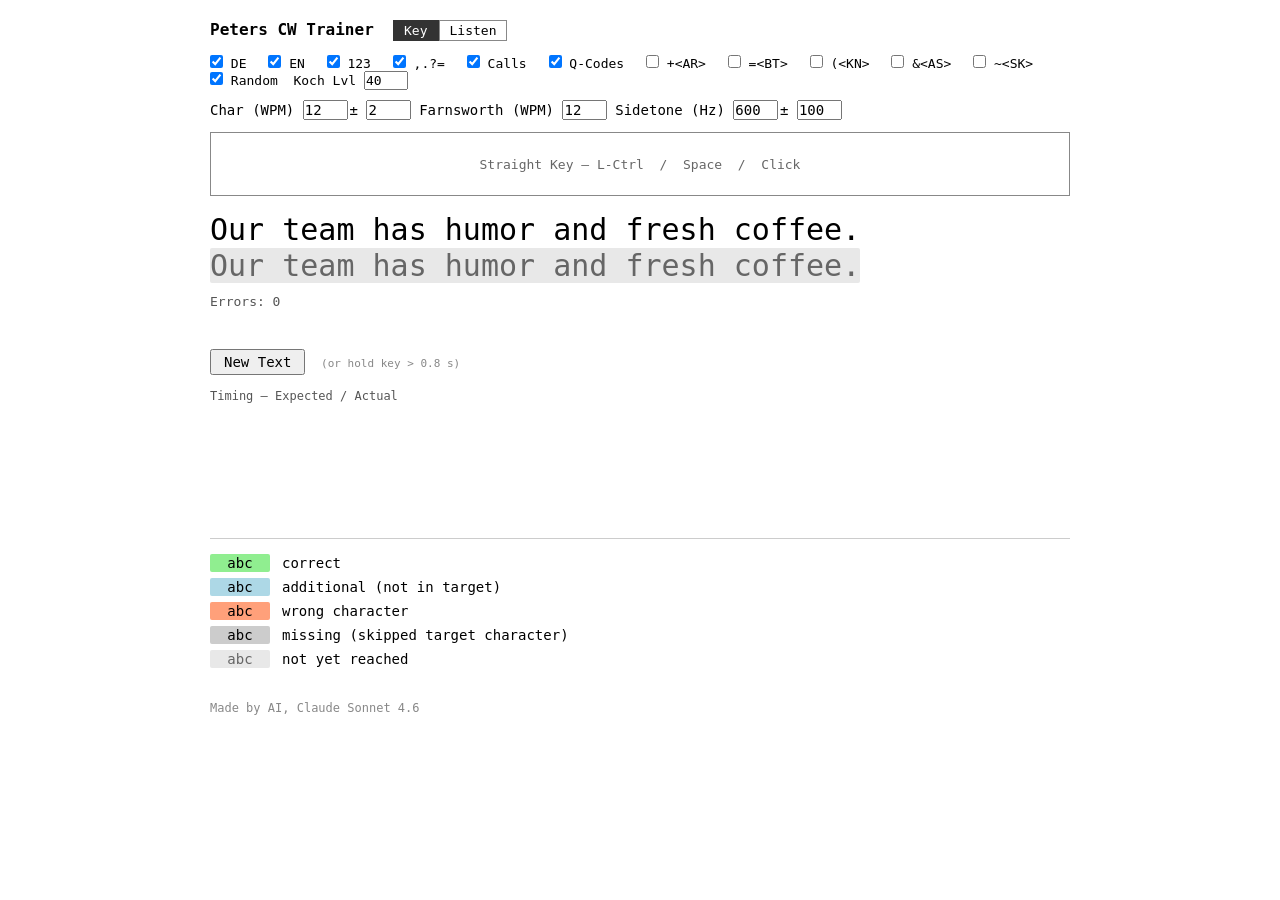
<file: index.html>
<!DOCTYPE html>
<html lang="en">
<head>
<meta charset="UTF-8">
<meta name="viewport" content="width=device-width, initial-scale=1">
<title>Peters CW Trainer</title>
<link rel="stylesheet" href="cw_trainer.css">
</head>
<body>

<h1>Peters CW Trainer &nbsp;<button class="mode-btn active" id="btn-mode-key"    onclick="setMode('key')">Key</button><button class="mode-btn" id="btn-mode-listen" onclick="setMode('listen')">Listen</button></h1>

<div id="cat-filter">
  <label><input type="checkbox" id="cat-de"    checked> DE</label>
  <label><input type="checkbox" id="cat-en"    checked> EN</label>
  <label><input type="checkbox" id="cat-num"   checked> 123</label>
  <label><input type="checkbox" id="cat-punct" checked> ,.?=</label>
  <label><input type="checkbox" id="cat-call"  checked> Calls</label>
  <label><input type="checkbox" id="cat-qcode" checked> Q-Codes</label>
  <label><span title="end of transmission (.-.-.)" ><input type="checkbox" id="ps-ar"> +&lt;AR&gt;</span></label>
  <label><span title="separator / new section (-...-)"><input type="checkbox" id="ps-bt"> =&lt;BT&gt;</span></label>
  <label><span title="go ahead, specific station only (-.--.)" ><input type="checkbox" id="ps-kn"> (&lt;KN&gt;</span></label>
  <label><span title="wait / stand by (.-...)"><input type="checkbox" id="ps-as"> &amp;&lt;AS&gt;</span></label>
  <label><span title="end of contact (..-.-.)"><input type="checkbox" id="ps-sk"> ~&lt;SK&gt;</span></label>
  <label><input type="checkbox" id="cat-rand"  checked> Random &nbsp;Koch Lvl <input type="number" id="kochLevel" value="40" min="2" max="48" style="width:44px;font-family:monospace;font-size:13px;"></label>
</div>

<div class="settings">
  <span class="pair">
    <label>Char (WPM) <input type="number" id="charWpm"   value="12" min="5" max="60"></label>
    <label>± <input type="number" id="charVariation" value="2" min="0" max="20"></label>
  </span>
  <label>Farnsworth (WPM) <input type="number" id="farnsWpm"  value="12" min="5" max="60"></label>
  <span class="pair">
    <label>Sidetone (Hz) <input type="number" id="sidetoneHz" value="600" min="200" max="1200"></label>
    <label>± <input type="number" id="sidetoneVariation" value="100" min="0" max="500"></label>
  </span>
</div>

<div id="key-area" tabindex="0">Straight Key &mdash; L-Ctrl &nbsp;/&nbsp; Space &nbsp;/&nbsp; Click</div>

<div id="listen-controls" style="display:none">
  <button id="listenPlayBtn" style="margin-top:0">&#9654; Play</button>
  <button id="listenStopBtn" style="display:none;margin-top:0;margin-left:6px">&#9646;&#9646; Stop</button>
  <button id="listenReplayBtn" style="display:none;margin-top:0;margin-left:6px">&#8635; Replay</button>
  <input type="text" id="listen-input" placeholder="type what you heard…"
         autocomplete="off" autocorrect="off" autocapitalize="off" spellcheck="false">
  <button id="listenCheckBtn" style="display:none">Check</button>
</div>

<div id="diff-area">
  <div id="diff-soll"></div>
  <div id="diff-ist"></div>
</div>
<div id="stats">Fehler: 0</div>
<div id="bravo"></div>
<button id="newTextBtn">New Text</button>
<span id="hint-key"    style="font-size:11px;color:#888;margin-left:6px;">(or hold key &gt; 0.8 s)</span>
<span id="hint-listen" style="font-size:11px;color:#888;margin-left:6px;display:none">(Enter: Play &rarr; Check &rarr; Next)</span>

<div id="chart-wrap">
  <div id="chart-label">Timing &mdash; Expected / Actual</div>
  <canvas id="timingChart" height="62"></canvas>
  <div id="wpm-result"></div>
  <div id="session-stats"></div>
</div>

<script src="data.js"></script>
<script src="callsign.js"></script>
<script src="diff.js"></script>
<script src="render.js"></script>
<script src="audio.js"></script>
<script src="app.js"></script>

<div class="legend">
  <table>
    <tr>
      <td><span class="swatch ✓">abc</span></td>
      <td>correct</td>
    </tr>
    <tr>
      <td><span class="swatch ⊕">abc</span></td>
      <td>additional (not in target)</td>
    </tr>
    <tr>
      <td><span class="swatch ✗">abc</span></td>
      <td>wrong character</td>
    </tr>
    <tr>
      <td><span class="swatch ○">abc</span></td>
      <td>missing (skipped target character)</td>
    </tr>
    <tr>
      <td><span class="swatch …">abc</span></td>
      <td>not yet reached</td>
    </tr>
  </table>
</div>

<p style="margin-top:30px; font-size:12px; color:#888;">Made by AI, Claude Sonnet 4.6</p>
</body>
</html>
</file>
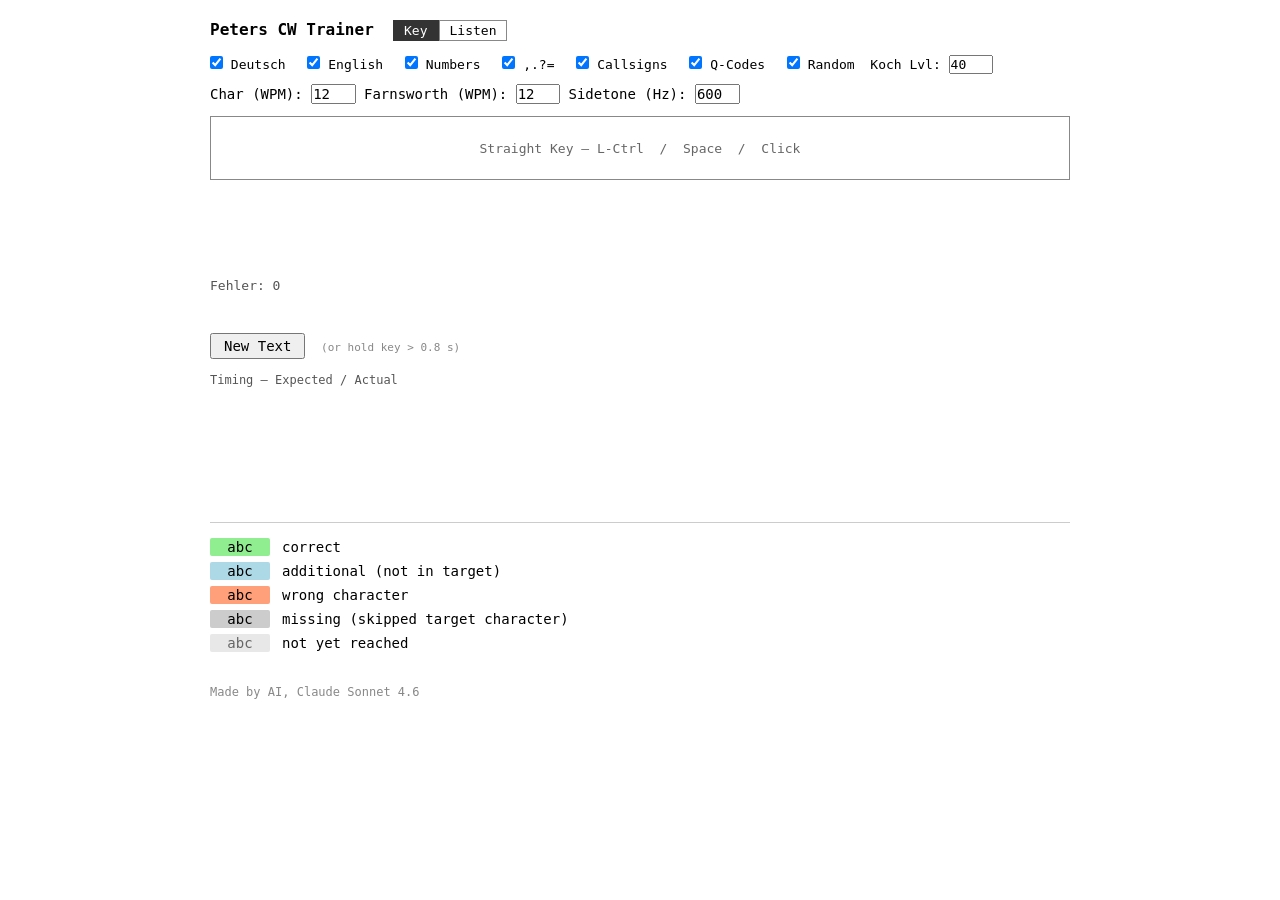
<file: cw_trainer.html>
<!DOCTYPE html>
<html lang="en">
<head>
<meta charset="UTF-8">
<meta name="viewport" content="width=device-width, initial-scale=1">
<title>Peters CW Trainer</title>
<link rel="stylesheet" href="cw_trainer.css">
</head>
<body>

<h1>Peters CW Trainer &nbsp;<button class="mode-btn active" id="btn-mode-key"    onclick="setMode('key')">Key</button><button class="mode-btn" id="btn-mode-listen" onclick="setMode('listen')">Listen</button></h1>

<div id="cat-filter">
  <label><input type="checkbox" id="cat-de"    checked> Deutsch</label>
  <label><input type="checkbox" id="cat-en"    checked> English</label>
  <label><input type="checkbox" id="cat-num"   checked> Numbers</label>
  <label><input type="checkbox" id="cat-punct" checked> ,.?=</label>
  <label><input type="checkbox" id="cat-call"  checked> Callsigns</label>
  <label><input type="checkbox" id="cat-qcode" checked> Q-Codes</label>
  <label><input type="checkbox" id="cat-rand"  checked> Random &nbsp;Koch Lvl: <input type="number" id="kochLevel" value="40" min="2" max="48" style="width:44px;font-family:monospace;font-size:13px;"></label>
</div>

<div class="settings">
  <label>Char (WPM): <input type="number" id="charWpm"   value="12" min="5" max="60"></label>
  <label>Farnsworth (WPM): <input type="number" id="farnsWpm"  value="12" min="5" max="60"></label>
  <label>Sidetone (Hz): <input type="number" id="sidetoneHz" value="600" min="200" max="1200"></label>
</div>

<div id="key-area" tabindex="0">Straight Key &mdash; L-Ctrl &nbsp;/&nbsp; Space &nbsp;/&nbsp; Click</div>

<div id="listen-controls" style="display:none">
  <button id="listenPlayBtn" style="margin-top:0">&#9654; Play</button>
  <button id="listenStopBtn" style="display:none;margin-top:0;margin-left:6px">&#9646;&#9646; Stop</button>
  <button id="listenReplayBtn" style="display:none;margin-top:0;margin-left:6px">&#8635; Replay</button>
  <input type="text" id="listen-input" placeholder="type what you heard…"
         autocomplete="off" autocorrect="off" autocapitalize="off" spellcheck="false">
  <button id="listenCheckBtn" style="display:none">Check</button>
</div>

<div id="diff-area">
  <div id="diff-soll"></div>
  <div id="diff-ist"></div>
</div>
<div id="stats">Fehler: 0</div>
<div id="bravo"></div>
<button id="newTextBtn">New Text</button>
<span id="hint-key"    style="font-size:11px;color:#888;margin-left:6px;">(or hold key &gt; 0.8 s)</span>
<span id="hint-listen" style="font-size:11px;color:#888;margin-left:6px;display:none">(Enter: Play &rarr; Check &rarr; Next)</span>

<div id="chart-wrap">
  <div id="chart-label">Timing &mdash; Expected / Actual</div>
  <canvas id="timingChart" height="62"></canvas>
  <div id="wpm-result"></div>
  <div id="session-stats"></div>
</div>

<script src="data.js"></script>
<script src="diff.js"></script>
<script src="render.js"></script>
<script src="audio.js"></script>
<script src="app.js"></script>

<div class="legend">
  <table>
    <tr>
      <td><span class="swatch ✓">abc</span></td>
      <td>correct</td>
    </tr>
    <tr>
      <td><span class="swatch ⊕">abc</span></td>
      <td>additional (not in target)</td>
    </tr>
    <tr>
      <td><span class="swatch ✗">abc</span></td>
      <td>wrong character</td>
    </tr>
    <tr>
      <td><span class="swatch ○">abc</span></td>
      <td>missing (skipped target character)</td>
    </tr>
    <tr>
      <td><span class="swatch …">abc</span></td>
      <td>not yet reached</td>
    </tr>
  </table>
</div>

<p style="margin-top:30px; font-size:12px; color:#888;">Made by AI, Claude Sonnet 4.6</p>
</body>
</html>
</file>
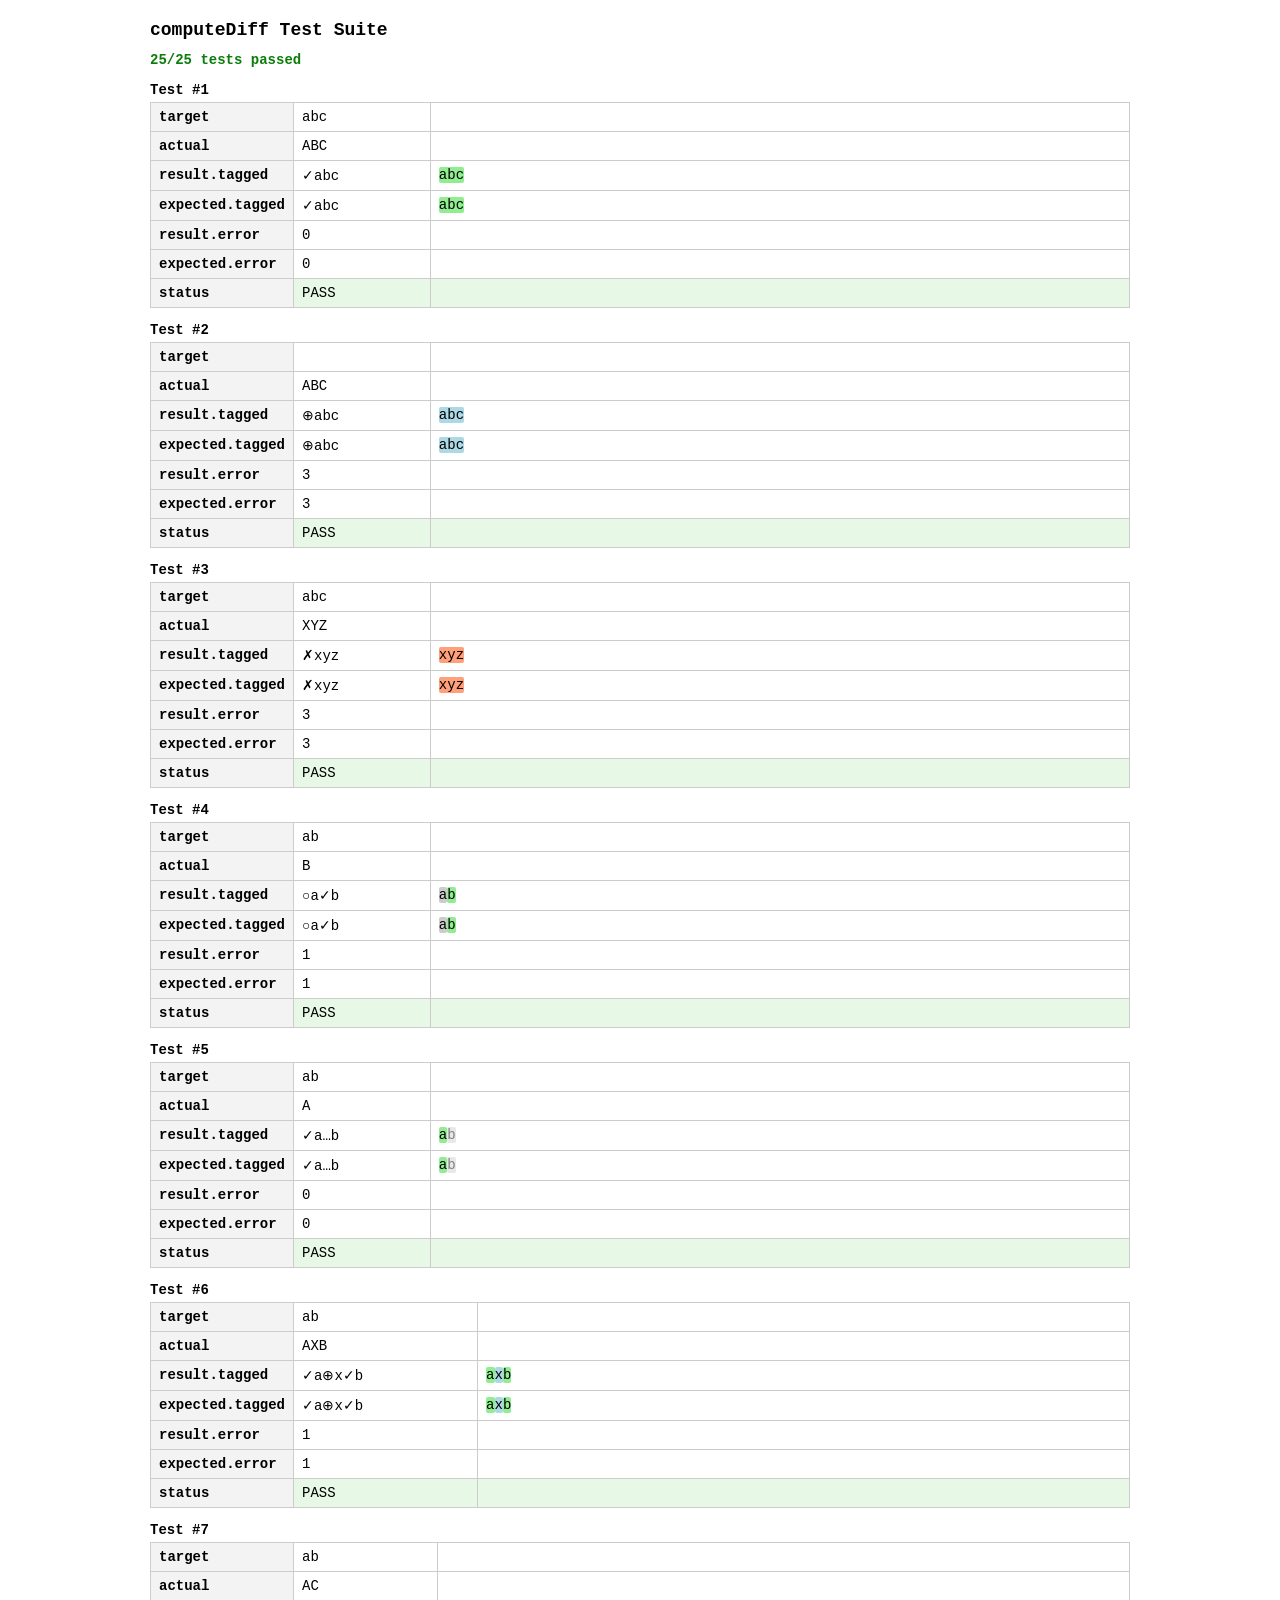
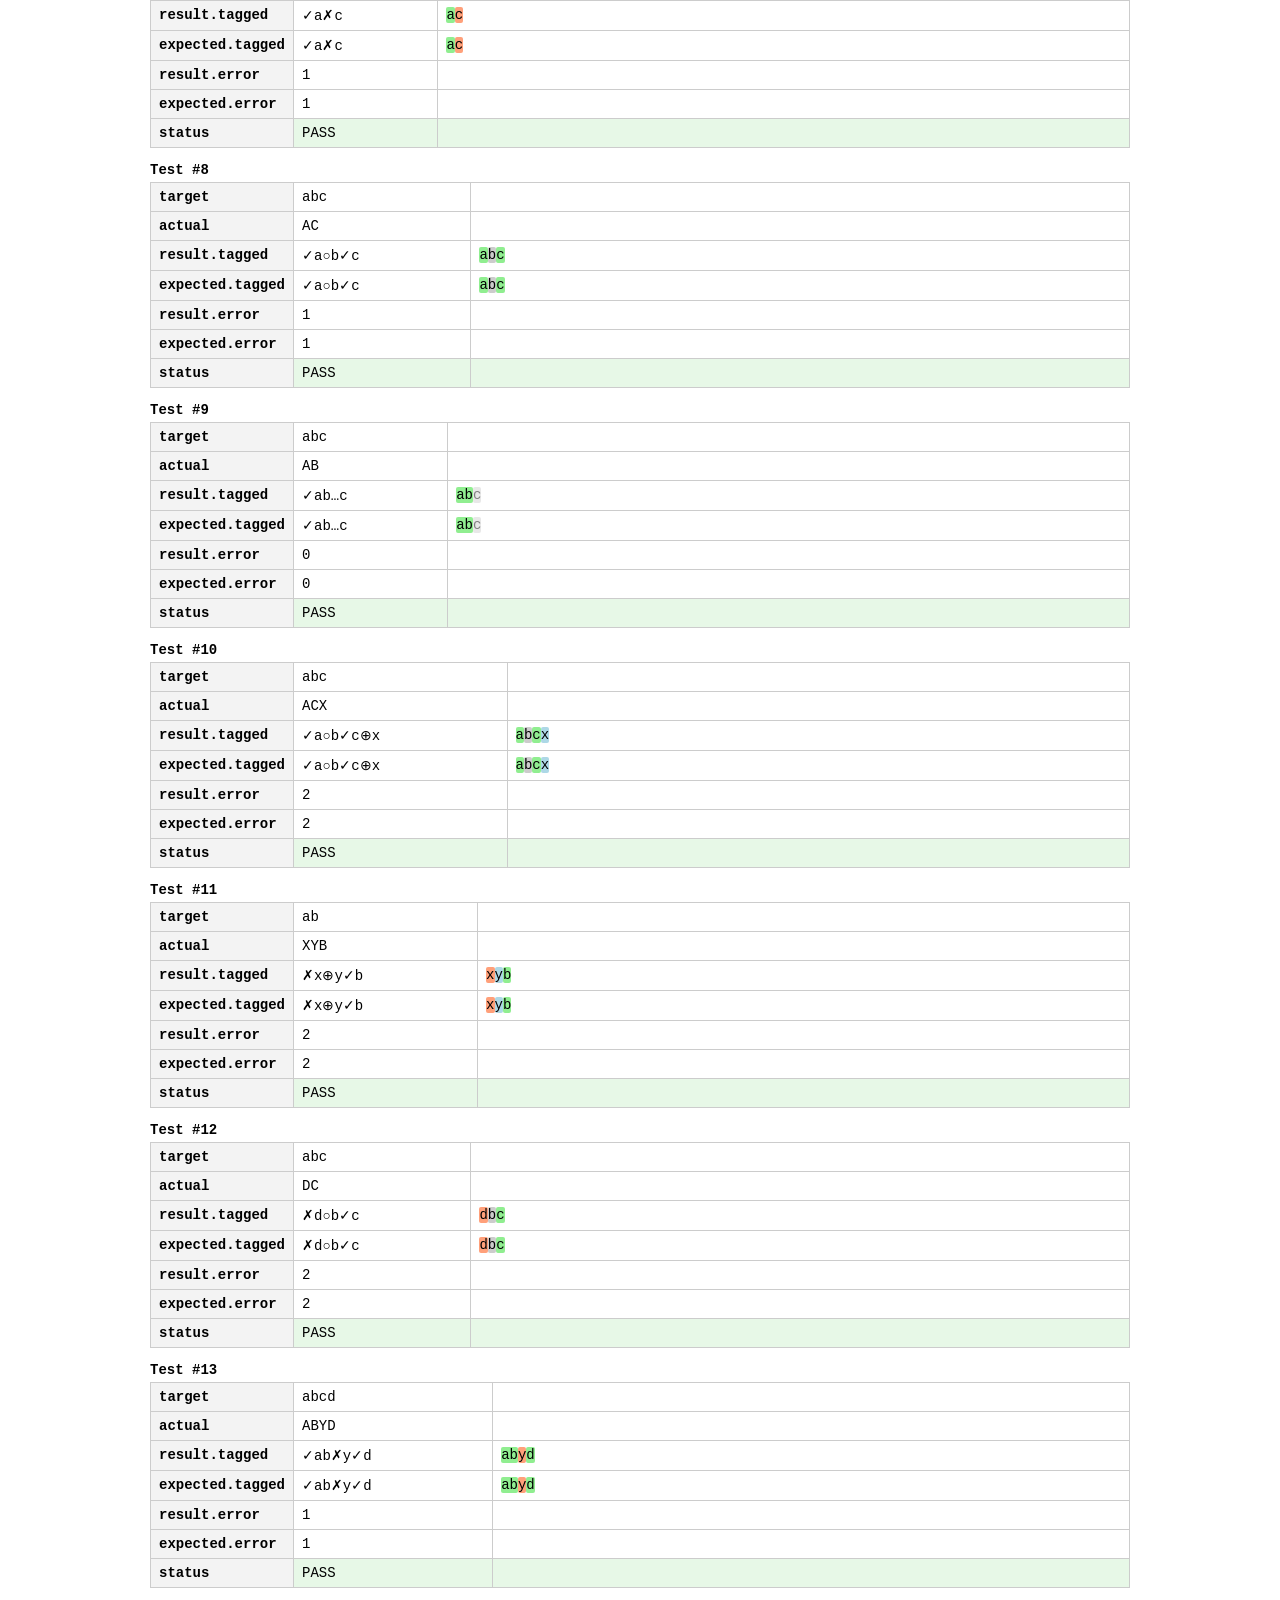
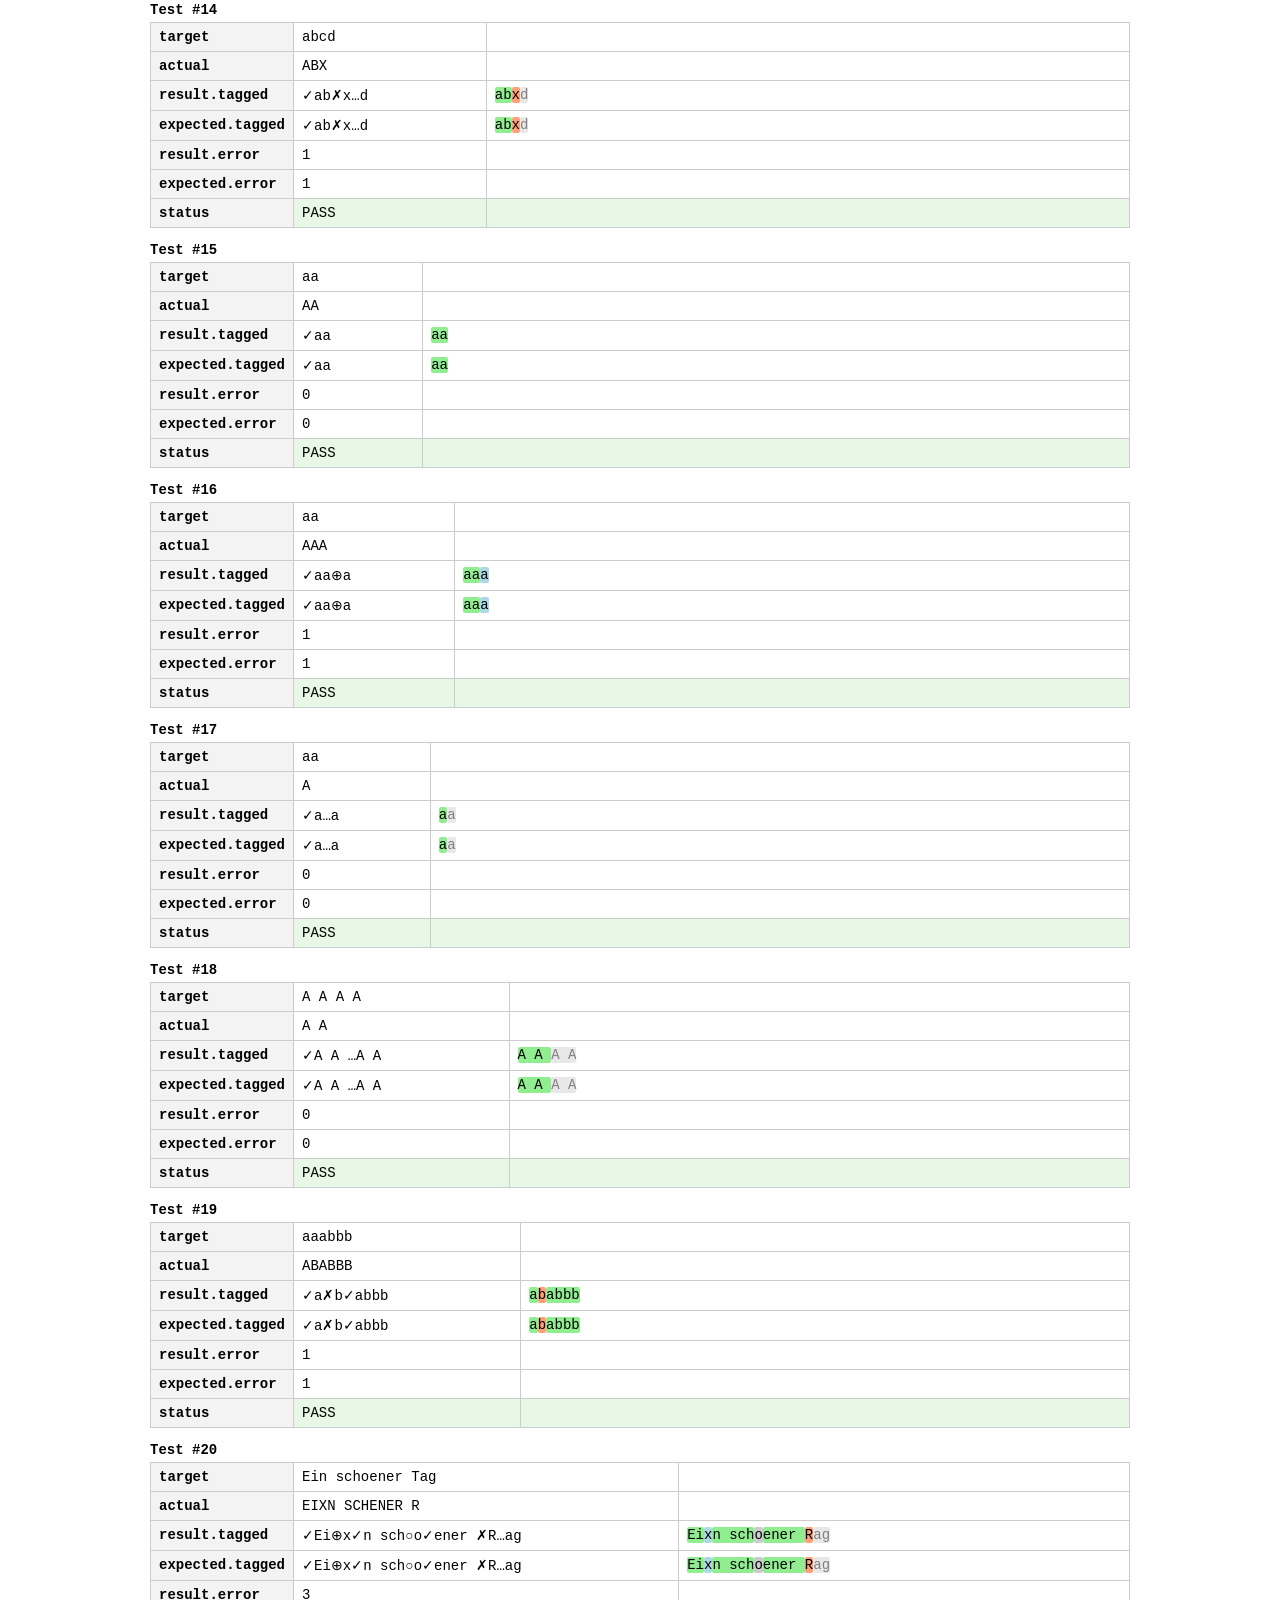
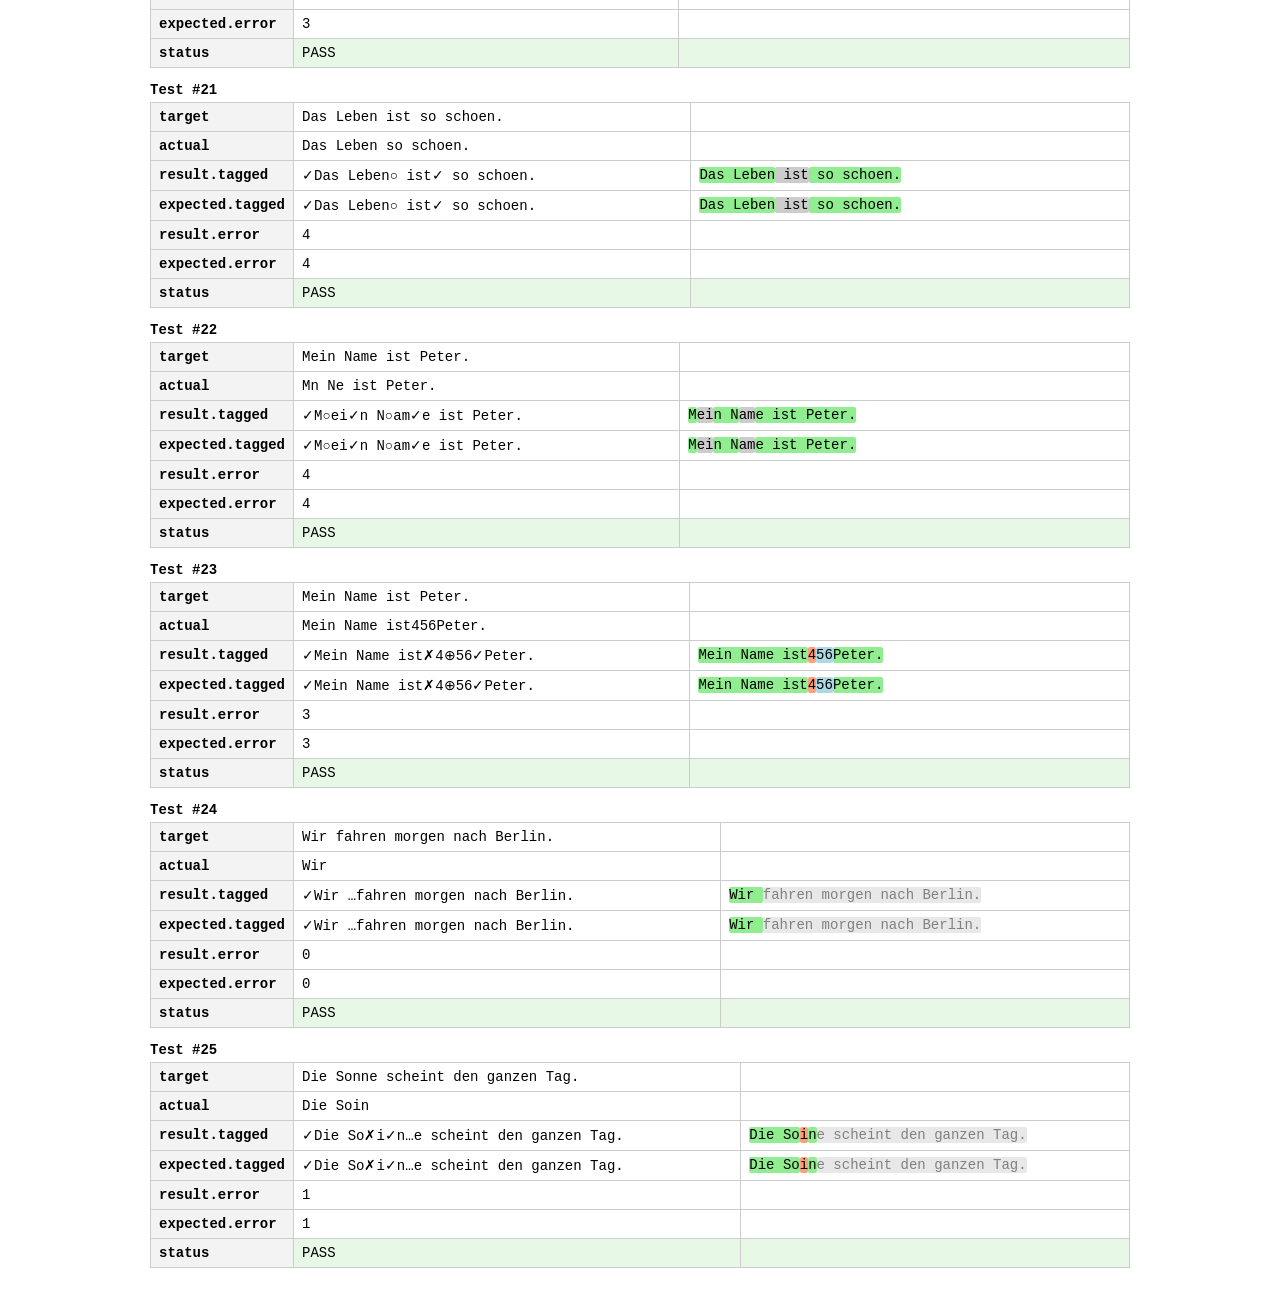
<file: test_diff.html>
<!DOCTYPE html>
<html lang="en">

<head>
    <meta charset="UTF-8">
    <title>computeDiff Test Suite</title>
    <style>
        body {
            font-family: monospace;
            font-size: 14px;
            max-width: 980px;
            margin: 20px auto;
            padding: 0 12px;
        }

        h1 {
            font-size: 18px;
            margin-bottom: 12px;
        }

        #summary {
            font-weight: bold;
            margin-bottom: 14px;
        }

        .test-card {
            margin-bottom: 14px;
        }

        .test-title {
            font-weight: bold;
            margin: 0 0 4px;
        }

        .test-table {
            border-collapse: collapse;
            width: 100%;
        }

        .test-table td {
            border: 1px solid #ccc;
            padding: 6px 8px;
            vertical-align: top;
            text-align: left;
        }

        .test-table td:nth-child(2),
        .test-table td:nth-child(3) {
            font-family: "Courier New", Courier, monospace;
            font-variant-ligatures: none;
        }

        .k {
            width: 110px;
            background: #f3f3f3;
            font-weight: bold;
        }

        .test-table tr.pass {
            background: #e7f8e7;
        }

        .test-table tr.fail {
            background: #fdeaea;
        }

        .mono {
            white-space: pre-wrap;
            word-break: break-word;
        }

        .render-cell {
            min-width: 260px;
            white-space: pre;
        }

        .✓ {
            color: black;
            background: lightgreen;
            border-radius: 2px;
        }

        .⊕ {
            color: black;
            background: lightblue;
            border-radius: 2px;
        }

        .✗ {
            color: black;
            background: lightsalmon;
            border-radius: 2px;
        }

        .○ {
            color: black;
            background: #ccc;
            border-radius: 2px;
        }

        .… {
            color: gray;
            background: #e8e8e8;
            border-radius: 2px;
        }
    </style>
</head>

<body>
    <h1>computeDiff Test Suite</h1>
    <div id="summary"></div>
    <div id="results"></div>

    <script src="render.js"></script>
    <script src="diff.js"></script>
    <script>
        const tests = [

            // Single-marker focused
            { target: 'abc', actual: 'ABC', expected: '✓abc', expected_error: 0 },
            { target: '', actual: 'ABC', expected: '⊕abc', expected_error: 3 },
            { target: 'abc', actual: 'XYZ', expected: '✗xyz', expected_error: 3 },
            { target: 'ab', actual: 'B', expected: '○a✓b', expected_error: 1 },
            { target: 'ab', actual: 'A', expected: '✓a…b', expected_error: 0 },

            // Pair / triple combinations
            { target: 'ab', actual: 'AXB', expected: '✓a⊕x✓b', expected_error: 1 },
            { target: 'ab', actual: 'AC', expected: '✓a✗c', expected_error: 1 },
            { target: 'abc', actual: 'AC', expected: '✓a○b✓c', expected_error: 1 },
            { target: 'abc', actual: 'AB', expected: '✓ab…c', expected_error: 0 },
            { target: 'abc', actual: 'ACX', expected: '✓a○b✓c⊕x', expected_error: 2 },
            { target: 'ab', actual: 'XYB', expected: '✗x⊕y✓b', expected_error: 2 },
            { target: 'abc', actual: 'DC', expected: '✗d○b✓c', expected_error: 2 },
            { target: 'abcd', actual: 'ABYD', expected: '✓ab✗y✓d', expected_error: 1 },
            { target: 'abcd', actual: 'ABX', expected: '✓ab✗x…d', expected_error: 1 },

            // Original short-form example
            { target: 'aa', actual: 'AA', expected: '✓aa', expected_error: 0 },
            { target: 'aa', actual: 'AAA', expected: '✓aa⊕a', expected_error: 1 },
            { target: 'aa', actual: 'A', expected: '✓a…a', expected_error: 0 },
            { target: 'A A A A', actual: 'A A ', expected: '✓A A …A A', expected_error: 0 },
            { target: 'aaabbb', actual: 'ABABBB', expected: '✓a✗b✓abbb', expected_error: 1 },
            // Original long-form example
            { target: 'Ein schoener Tag', actual: 'EIXN SCHENER R', expected: '✓Ei⊕x✓n sch○o✓ener ✗R…ag', expected_error: 3 },
            // Complicate sentences
            { target: 'Das Leben ist so schoen.', actual: 'Das Leben so schoen.', expected: '✓Das Leben○ ist✓ so schoen.', expected_error: 4 },
            { target: 'Mein Name ist Peter.', actual: 'Mn Ne ist Peter.', expected: '✓M○ei✓n N○am✓e ist Peter.', expected_error: 4 },
            { target: 'Mein Name ist Peter.', actual: 'Mein Name ist456Peter.', expected: '✓Mein Name ist✗4⊕56✓Peter.', expected_error: 3 },
            { target: 'Wir fahren morgen nach Berlin.', actual: 'Wir ', expected: '✓Wir …fahren morgen nach Berlin.', expected_error: 0 },
             // Das in könnte auch später in den Satz passen aber es ist sicher so, dass das i ein n sein sollte.
            { target: 'Die Sonne scheint den ganzen Tag.', actual: 'Die Soin', expected: '✓Die So✗i✓n…e scheint den ganzen Tag.', expected_error: 1 }
      ];

        function runTests() {
            const results = document.getElementById('results');
            const summary = document.getElementById('summary');

            let passCount = 0;

            tests.forEach((t, idx) => {
                const received = computeDiff(t.target, t.actual);
                const ok = received.tagged === t.expected && received.error === t.expected_error;
                if (ok) passCount++;

                const card = document.createElement('section');
                card.className = 'test-card';
                const resultRenderId = 'result-render-' + idx;
                const expectedRenderId = 'expected-render-' + idx;
                card.innerHTML = [
                    '<div class="test-title">Test #' + (idx + 1) + '</div>',
                    '<table class="test-table">',
                    '  <tr><td class="k">target</td><td class="mono">' + escapeHtml(t.target) + '</td><td></td></tr>',
                    '  <tr><td class="k">actual</td><td class="mono">' + escapeHtml(t.actual) + '</td><td></td></tr>',
                    '  <tr><td class="k">result.tagged</td><td class="mono">' + escapeHtml(received.tagged) + '</td><td class="render-cell" id="' + resultRenderId + '"></td></tr>',
                    '  <tr><td class="k">expected.tagged</td><td class="mono">' + escapeHtml(t.expected) + '</td><td class="render-cell" id="' + expectedRenderId + '"></td></tr>',
                    '  <tr><td class="k">result.error</td><td class="mono">' + escapeHtml(received.error) + '</td><td></td></tr>',
                    '  <tr><td class="k">expected.error</td><td class="mono">' + escapeHtml(t.expected_error) + '</td><td></td></tr>',
                    '  <tr class="' + (ok ? 'pass' : 'fail') + '"><td class="k">status</td><td>' + (ok ? 'PASS' : 'FAIL') + '</td><td></td></tr>',
                    '</table>'
                ].join('');

                results.appendChild(card);

                renderActualFromTaggedString(received.tagged, document.getElementById(resultRenderId));
                renderActualFromTaggedString(t.expected, document.getElementById(expectedRenderId));
            });

            summary.textContent = passCount + '/' + tests.length + ' tests passed';
            summary.style.color = passCount === tests.length ? '#0a7d0a' : '#c00000';
        }

        function escapeHtml(s) {
            return String(s)
                .replace(/&/g, '&amp;')
                .replace(/</g, '&lt;')
                .replace(/>/g, '&gt;');
        }

        runTests();
    </script>
</body>

</html>
</file>
<file: cw_trainer.css>
* { box-sizing: border-box; margin: 0; padding: 0; }
body {
  font-family: monospace;
  font-size: 16px;
  padding: 20px;
  background: #fff;
  color: #000;
  max-width: 900px;
  width: 100%;
  margin: 0 auto;
}
h1 { font-size: 16px; font-weight: bold; margin-bottom: 14px; }
.settings { margin-bottom: 12px; display: flex; flex-wrap: wrap; align-items: center; gap: 8px; }
.settings label { margin-right: 0; font-size: 14px; white-space: nowrap; }
.settings .pair { display: inline-flex; align-items: center; gap: 2px; }
.settings input[type=number] { width: 3.2em; }
input[type=number] { width: 58px; font-family: monospace; font-size: 14px; }
#key-area {
  border: 1px solid #888;
  height: 64px;
  display: flex;
  align-items: center;
  justify-content: center;
  cursor: pointer;
  user-select: none;
  color: #666;
  font-size: 13px;
  margin-bottom: 16px;
}
#key-area.pressed { background: #ddd; }
#diff-area { margin-top: 12px; font-size: 30px; }
#diff-soll, #diff-ist { min-height: 36px; line-height: 36px; }
#diff-ist              { }
.✓ { color: #000; background: lightgreen; border-radius: 2px; }
.⊕ { color: #000; background: lightblue; border-radius: 2px; }
.✗ { color: #000; background: lightsalmon; border-radius: 2px; }
.○ { color: #000; background: #ccc; border-radius: 2px; }
.… { color: #666; background: #e8e8e8; border-radius: 2px; }
.dc     { display: inline-block; min-width: 1ch; text-align: center; }
.dc-sp  { display: inline-block; min-width: 0.55ch; }
.eq-s                  { color: #000; }
.eq-i                  { color: #000; }
.sub-s                 { color: #000; }
.sub-i                 { background: #fdd; color: #c00; border-radius: 2px; }
.ins-s                 { color: transparent; }
.ins-i                 { background: #fdd; color: #c00; border-radius: 2px; }
.del-s                 { color: #000; }
.del-i                 { color: #ccc; }
.pend-s                { color: #000; }
.pend-i                { color: transparent; }
.err-char { color: #c00; text-decoration: underline; text-decoration-color: #c00; text-decoration-thickness: 2px; }
.err-sp   { border-bottom: 2px solid #c00; }
.del-ph   { text-decoration: underline; text-decoration-style: dashed; text-decoration-color: #c00; text-decoration-thickness: 2px; color: transparent; }
#stats { font-size: 13px; color: #555; margin-top: 10px; }
#bravo { font-size: 16px; color: #060; font-weight: bold; margin-top: 6px; min-height: 22px; }
#wpm-result { font-size: 13px; color: #555; margin-top: 4px; min-height: 18px; }
#session-stats { font-size: 13px; color: #555; margin-top: 2px; min-height: 18px; }
#cat-filter { margin-bottom: 10px; font-size: 13px; }
#cat-filter label { margin-right: 14px; cursor: pointer; white-space: nowrap; }
.mode-btn { font-family: monospace; font-size: 13px; padding: 2px 10px; cursor: pointer;
  border: 1px solid #888; background: #fff; margin-top: 0; }
.mode-btn.active { background: #333; color: #fff; border-color: #333; }
#listen-controls { margin-bottom: 16px; }
#listen-input { font-family: monospace; font-size: 20px; width: 100%; padding: 4px 6px;
  border: 1px solid #888; margin-top: 8px; box-sizing: border-box; }
button {
  font-family: monospace;
  font-size: 14px;
  margin-top: 12px;
  padding: 3px 12px;
  cursor: pointer;
}
#chart-wrap { overflow-x: auto; margin-top: 14px; }
#chart-label { font-size: 12px; color: #555; margin-bottom: 3px; }

.legend {
  margin-top: 24px;
  font-size: 14px;
  border-top: 1px solid #ccc;
  padding-top: 12px;
}

.legend table {
  border-collapse: collapse;
}

.legend td {
  padding: 3px 12px 3px 0;
  vertical-align: middle;
}

.swatch {
  display: inline-block;
  width: 60px;
  text-align: center;
  font-family: monospace;
  font-size: 14px;
  border-radius: 2px;
  padding: 1px 4px;
}
</file>
